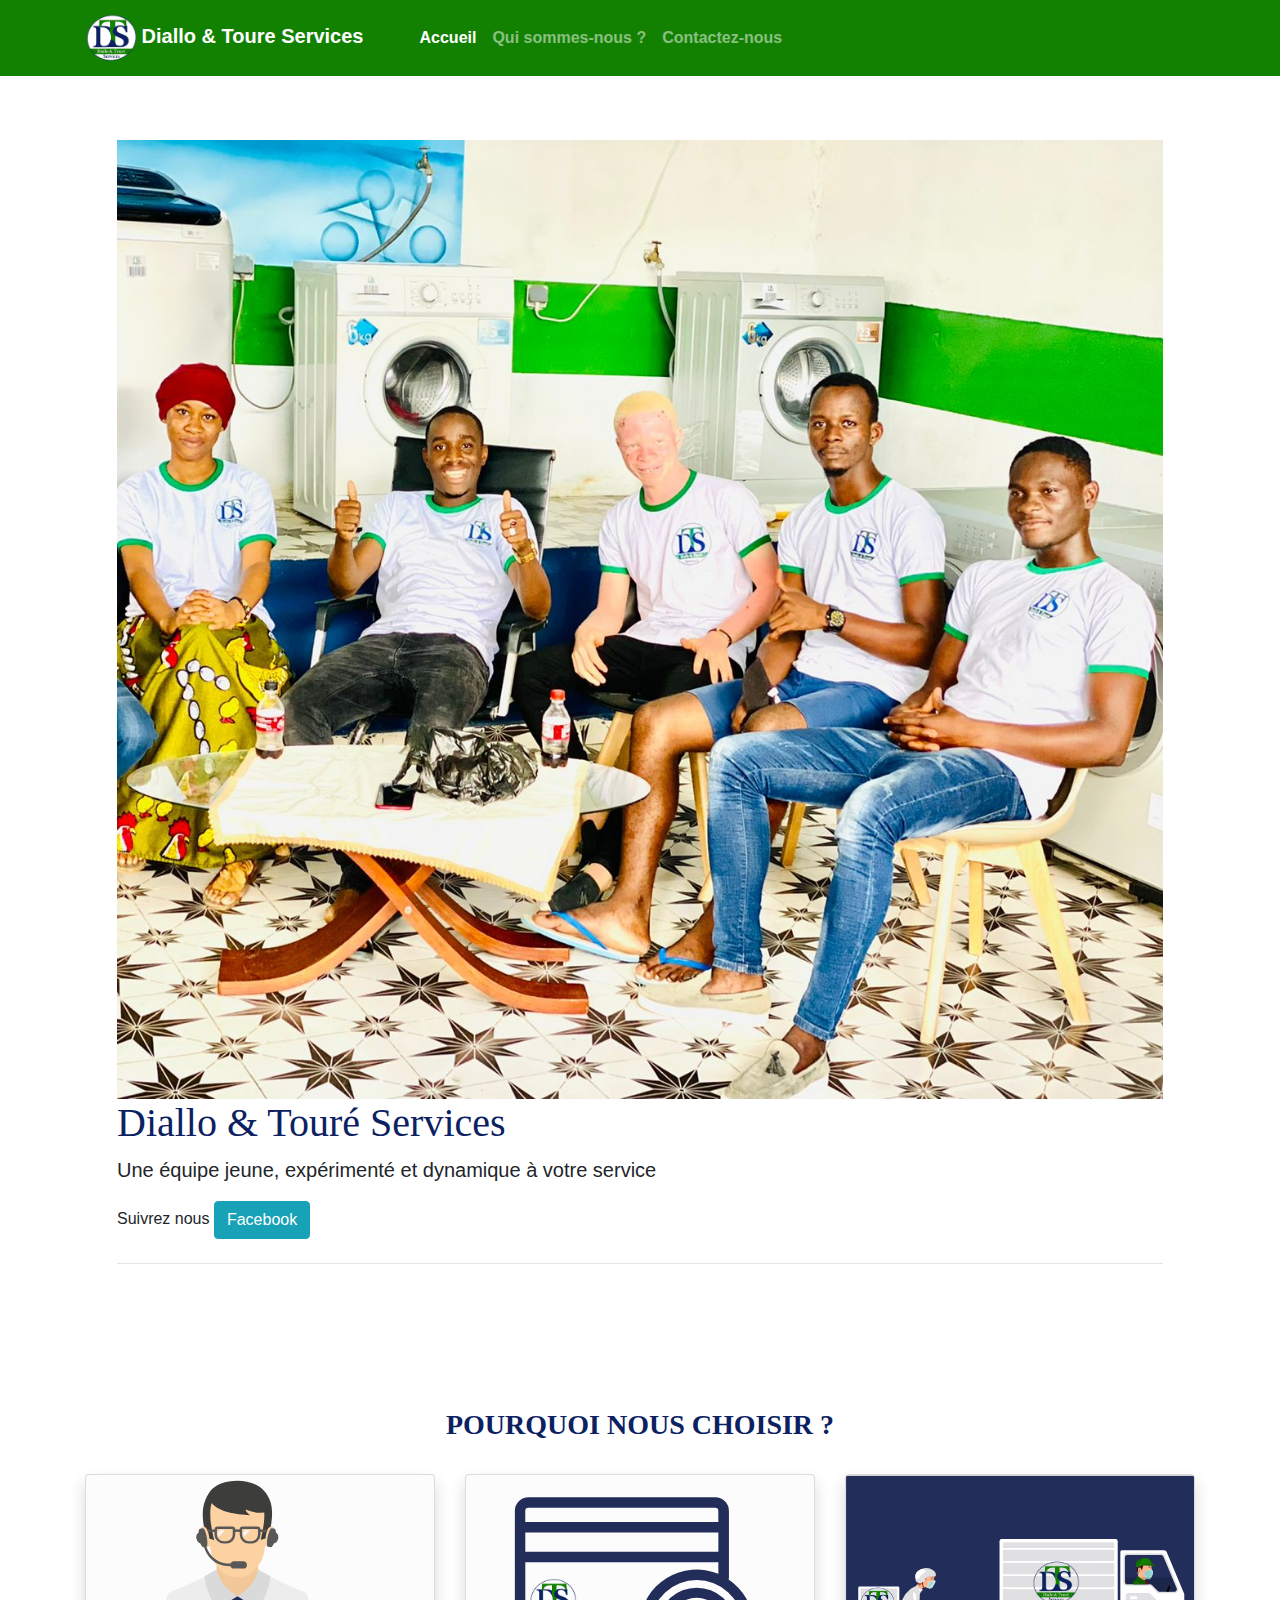
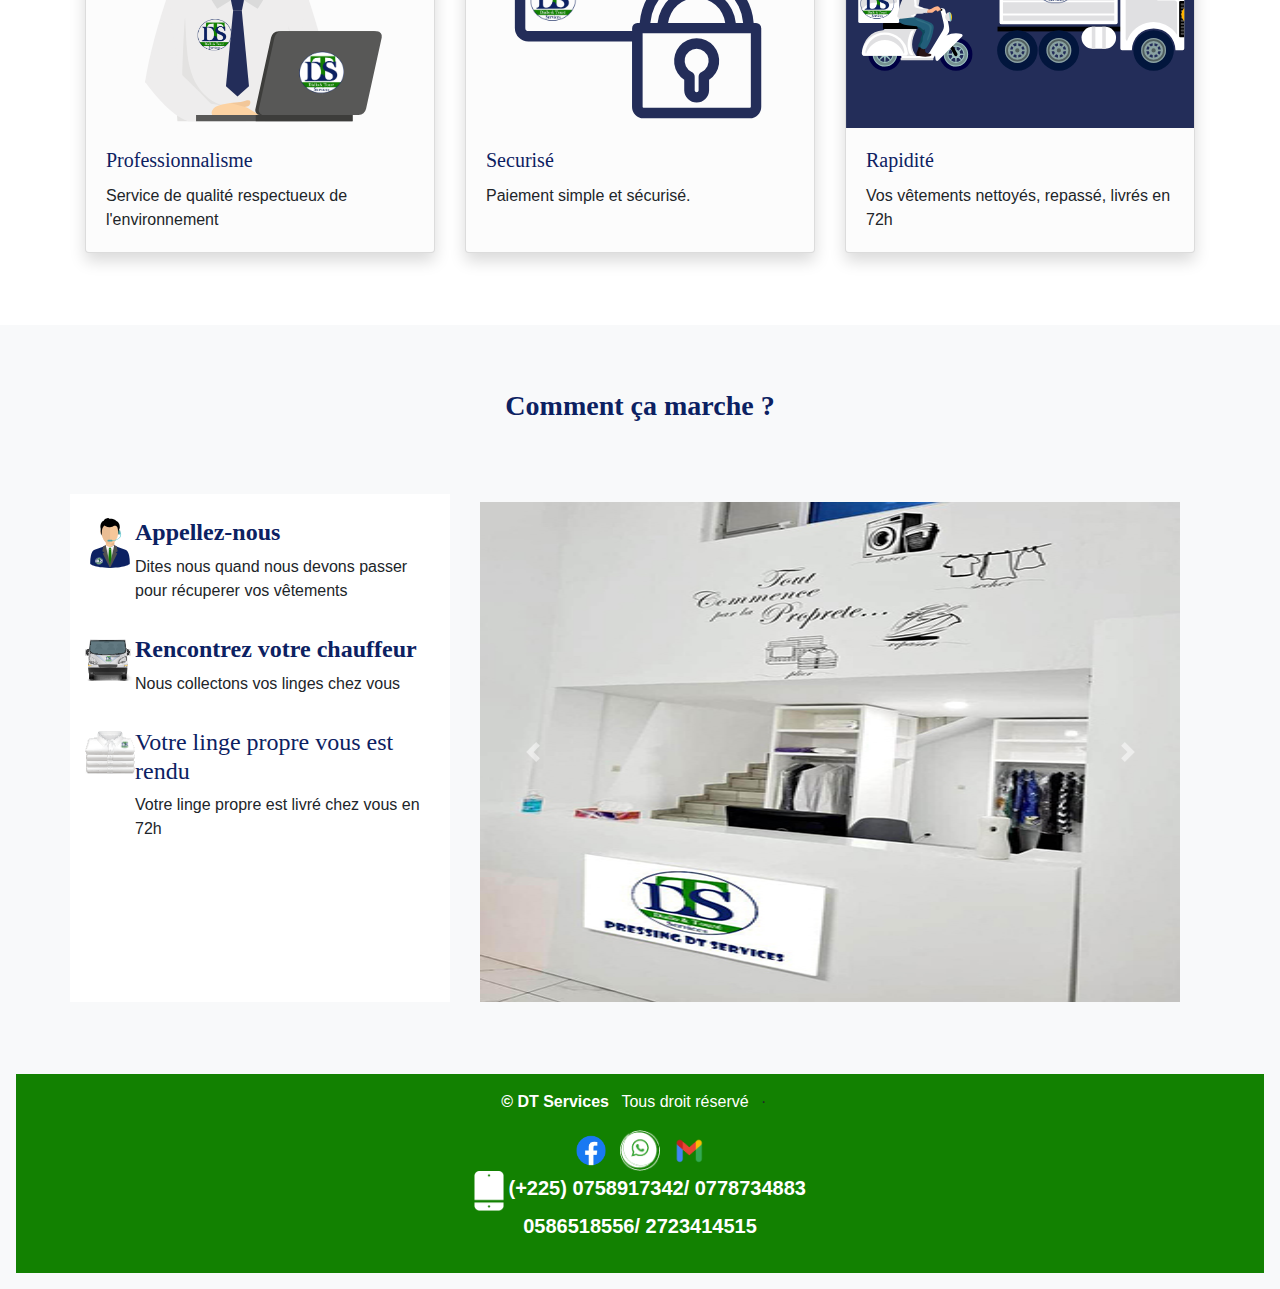
<file: index.html>
<!DOCTYPE html>
<html lang="en">
<head>
  <!-- Required meta tags -->
  <meta charset="utf-8" />
  <meta name="viewport" content="width=device-width, initial-scale=1, shrink-to-fit=no" />
  <link rel="shortcut icon" href="images/logo2.png" type="image/x-icon">
  <link rel="stylesheet" href="css_sass/style.css"/>
  <title>Bienvenue site officiel de DT SERVICES</title>
</head>

<body>
  <div class="bg-dark">
    <div class="container">
      <div class="row">
        <nav class="col navbar navbar-expand-lg navbar-dark font-weight-bold">
            <a class="navbar-brand mr-md-5" href="index.html" >
                <img src="images/logo2.png" width="50" height="50" alt="logo Site"/>
                  Diallo & Toure Services
                </a>
          <button class="navbar-toggler" type="button" data-toggle="collapse" data-target="#navbarContent" aria-controls="navbarSupportedContent" aria-expanded="false" aria-label="Toggle navigation">
            <span class="navbar-toggler-icon"></span>
          </button>
          <div id="navbarContent" class="collapse navbar-collapse">
            <ul class="navbar-nav">
              <li class="nav-item active">
                <a class="nav-link" href="index.html">Accueil</a>
              </li>
              <li class="nav-item">
                <a class="nav-link" href="about.html">Qui sommes-nous ?</a>
              </li>
              <!-- <li class="nav-item">
                <a class="nav-link disabled" href="tarif.html">Tarifs</a>
              </li> -->
              <li class="nav-item">
                <a class="nav-link" href="contact.html">Contactez-nous </a>
              </li>
            </ul>
          </div>
        </nav>
      </div>
    </div>
  </div>
  <div class="container">
    <div class="jumbotron bg-white">
      <img src="images/equipe22.jpg" alt="Photo d'équipe" class="img-fluid">
      <h1 class="display">Diallo & Touré Services</h1>
      <p class="lead">Une équipe jeune, expérimenté et dynamique à votre service </p>
      <p>Suivrez nous  <a class="btn btn-info " href="https://www.facebook.com/diallotoureservice" target="_blank" role="button">Facebook</a>
      </p>
      <hr class="my-4">
    </div>
    <!-- <div class="carousel slide" data-ride="carousel" id="carouselControls" >
        <div class="carousel-inner">
           <div class="carousel-item active">
              <img src="images/equipe2.jpg" class="d-block w-100" alt="" height="479">
           </div>
           <div class="carousel-item">
              <img src="images/equipe22.jpg" class="d-block w-100" alt="" height="479">
           </div>
        </div>
        <a class="carousel-control-prev" href="#carouselControls" role="button" data-slide="prev">
            <span class="carousel-control-prev-icon" aria-hidden="true"></span>
            <span class="sr-only">Précédent</span>
         </a>
         <a class="carousel-control-next" href="#carouselControls" role="button" data-slide="next">
            <span class="carousel-control-next-icon" aria-hidden="true"></span>
            <span class="sr-only">Suivant</span>
         </a>
     </div> -->
     <div class="container">
       <div class="row">
        <h3 class="col text-center mt-4 font-weight-bold">POURQUOI NOUS CHOISIR ?</h3>
      </div>
     </div>
    <div class="row mt-4">
      <div class="col-12 col-lg-4 mb-4">
        <div class="card shadow">
            <img src="images/professionnalisme.svg"  alt="image de certificate" class="card-img-top"/>
          <div class="card-body">
            <h5 class="card-title">Professionnalisme</h5>
            <p class="card-text">Service de qualité respectueux de l'environnement</p>
          </div>
        </div>
      </div>
      <div class="col-12 col-lg-4 mb-4">
        <div class="card shadow">
            <img src="images/securite.svg"  alt="image de certificate" class="card-img-top"/>
          <div class="card-body">
            <h5 class="card-title"> Securisé</h5>
            <p class="card-text">Paiement simple et sécurisé. <br> &nbsp;</p>
          </div>
        </div>
      </div>
      <div class="col-12 col-lg-4">
        <div class="card shadow">
            <img src="images/livraison.svg"  alt="image de certificate" class="card-img-top"/>
          <div class="card-body">
            <h5 class="card-title">Rapidité</h5>
            <p class="card-text">Vos vêtements nettoyés, repassé, livrés en 72h</p>
          </div>
        </div>
      </div>
    </div>
  </div>
  <div class="bg-light mt-5 p-3">
    <div class="container">
      <div class="row">
        <h3 class="col text-center mt-4 font-weight-bold my-5">Comment ça marche ?</h3>
      </div>
      <!-- texte comment ça marche -->
      <div class="row mt-4 ">
        <div class="col-12 col-lg-4 mb-4 bg-white">
          <div class="d-flex mt-4">
              <div>
                <img width="50" height="50" src="images/call.svg" alt="">
              </div>
              <div>
                <h4 class="font-weight-bold">Appellez-nous</h4>
                <p>Dites nous quand nous devons passer pour récuperer vos vêtements</p>
              </div>
          </div>
          <div class="d-flex mt-3">
            <div>
              <img width="50" height="50" src="images/voiture.svg" alt="">
            </div>
            <div>
              <h4 class="font-weight-bold">Rencontrez votre chauffeur</h4>
              <p>Nous collectons vos linges chez vous</p>
            </div>
        </div>
        <div class="d-flex mt-3">
          <div>
            <img width="50" height="50" src="images/vetement.svg" alt="">
          </div>
          <div>
            <h4>Votre linge propre vous est rendu</h4>
            <p>Votre linge propre est livré chez vous en 72h</p>
          </div>
      </div>
        </div>
        <!-- slide comment ça marche -->
        <div class="col-12 col-lg-8 mb-4">
          <div class="container mt-2">
            <div class="carousel slide" data-ride="carousel" id="carouselControls" >
                <div class="carousel-inner">
                   <div class="carousel-item active">
                      <img src="images/mat2.jpg " class="d-block w-100 " alt="" height="500">
                   </div>
                   <div class="carousel-item">
                      <img src="images/mat3.jpg" class="d-block w-100" alt="" height="500">
                   </div>
                   <div class="carousel-item">
                      <img src="images/mat4.jpg" class="d-block w-100" alt="" height="500">
                   </div>
                </div>
                <a class="carousel-control-prev" href="#carouselControls" role="button" data-slide="prev">
                    <span class="carousel-control-prev-icon" aria-hidden="true"></span>
                    <span class="sr-only">Précédent</span>
                 </a>
                 <a class="carousel-control-next" href="#carouselControls" role="button" data-slide="next">
                    <span class="carousel-control-next-icon" aria-hidden="true"></span>
                    <span class="sr-only">Suivant</span>
                 </a>
             </div>        
          </div>
      </div>
  </div> 
  </div>
 <div class="bg-dark mt-5 p-3">
    <div class="container">
      <div class="row">
        <div class="col">
          <ul class="list-inline text-center">
            <li class="list-inline-item text-white font-weight-bold"><a href=" " class="text-white font-weight-bold">&#169; DT Services</a></li>
            <li class="list-inline-item"><a href=" " class="text-white">Tous droit réservé</a></li>
            <li class="list-inline-item">&middot;</li>
            <li class="list-inline-item"><a href=" " class="text-white"></a></li>
          </ul>
        </div>
      </div>
        <div class="row">
          <div class="col-12 text-center">
              <a href="https://www.facebook.com/diallotoureservice" target="_blank"><img src="images/lgfb.png" alt="logo facebook" width="50" ></a>
              <a href="https://wa.me/002250778734883" target="_blank"><img src="images/lgwhat.png" alt="logo whatsapp" width="40" ></a>
              <a href="mailto:dt.services.0001@gmail.com" target="_blank"><img src="images/Gmail-logo.png" alt="logo gmail" width="50" ></a>
                  
              <p>
                <img class=" text-center" src="images/lgcontact.png" alt="logo gmail" width="30" height="40">
                <span class="align text-white font-weight-bold lead ">(+225) 0758917342/ 0778734883 <BR> 0586518556/ 2723414515</span>
              </p>
          </div>
        </div>
      </div>
      </div>
    </div>
  </div>
  </div> 
  

  <!-- jQuery first, then Popper.js, then Bootstrap JS -->
  <script src="https://code.jquery.com/jquery-3.4.1.slim.min.js" integrity="sha384-J6qa4849blE2+poT4WnyKhv5vZF5SrPo0iEjwBvKU7imGFAV0wwj1yYfoRSJoZ+n" crossorigin="anonymous"></script>
  <script src="https://cdn.jsdelivr.net/npm/popper.js@1.16.0/dist/umd/popper.min.js" integrity="sha384-Q6E9RHvbIyZFJoft+2mJbHaEWldlvI9IOYy5n3zV9zzTtmI3UksdQRVvoxMfooAo" crossorigin="anonymous"></script>
  <script src="https://stackpath.bootstrapcdn.com/bootstrap/4.4.1/js/bootstrap.min.js" integrity="sha384-wfSDF2E50Y2D1uUdj0O3uMBJnjuUD4Ih7YwaYd1iqfktj0Uod8GCExl3Og8ifwB6" crossorigin="anonymous"></script>
</body>
</html>
</file>
